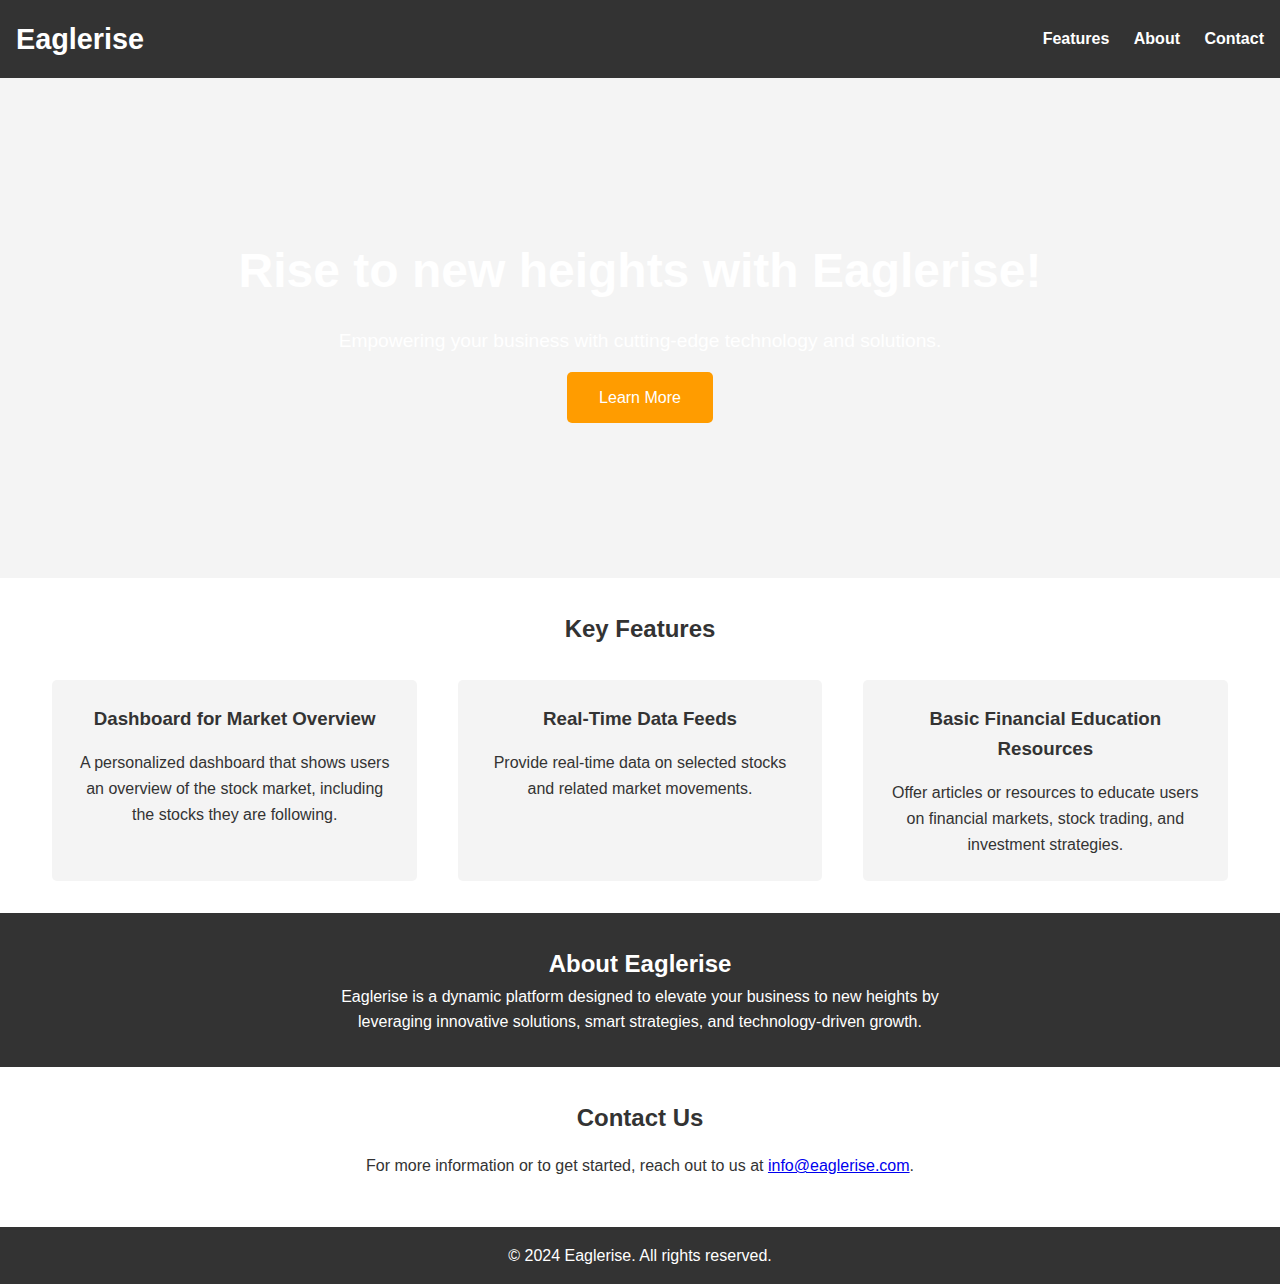
<file: index.html>
<!DOCTYPE html>
<html lang="en">
<head>
    <meta charset="UTF-8">
    <meta name="viewport" content="width=device-width, initial-scale=1.0">
    <meta http-equiv="X-UA-Compatible" content="ie=edge">
    <title>Eaglerise</title>
    <link rel="stylesheet" href="styles.css">
</head>
<body>
    <header>
        <nav>
            <h1>Eaglerise</h1>
            <ul>
                <li><a href="#features">Features</a></li>
                <li><a href="#about">About</a></li>
                <li><a href="#contact">Contact</a></li>
            </ul>
        </nav>
    </header>

    <section class="hero">
        <div class="hero-content">
            <h2>Rise to new heights with Eaglerise!</h2>
            <p>Empowering your business with cutting-edge technology and solutions.</p>
            <a href="#features" class="btn">Learn More</a>
        </div>
    </section>

    <section id="features" class="features-section">
        <h2>Key Features</h2>
        <div class="features-container">
            <div class="feature">
                <h3>Dashboard for Market Overview</h3>
                <p>A personalized dashboard that shows users an overview of the stock market, including the stocks they are following.</p>
            </div>
            <div class="feature">
                <h3>Real-Time Data Feeds</h3>
                <p>Provide real-time data on selected stocks and related market movements.</p>
            </div>
            <div class="feature">
                <h3>Basic Financial Education Resources</h3>
                <p>Offer articles or resources to educate users on financial markets, stock trading, and investment strategies.</p>
            </div>
        </div>
    </section>

    <section id="about" class="about-section">
        <h2>About Eaglerise</h2>
        <p>Eaglerise is a dynamic platform designed to elevate your business to new heights by leveraging innovative solutions, smart strategies, and technology-driven growth.</p>
    </section>

    <section id="contact" class="contact-section">
        <h2>Contact Us</h2>
        <p>For more information or to get started, reach out to us at <a href="mailto:info@eaglerise.com">info@eaglerise.com</a>.</p>
    </section>

    <footer>
        <p>&copy; 2024 Eaglerise. All rights reserved.</p>
    </footer>
</body>
</html>
</file>
<file: styles.css>
/* Basic reset */
* {
    margin: 0;
    padding: 0;
    box-sizing: border-box;
}

/* Body styling */
body {
    font-family: 'Arial', sans-serif;
    line-height: 1.6;
    color: #333;
    background-color: #f4f4f4;
}

/* Header */
header {
    background-color: #333;
    color: #fff;
    padding: 1rem;
}

header nav {
    display: flex;
    justify-content: space-between;
    align-items: center;
}

header h1 {
    font-size: 1.8rem;
}

header ul {
    list-style: none;
}

header ul li {
    display: inline;
    margin-left: 20px;
}

header ul li a {
    color: #fff;
    text-decoration: none;
    font-weight: bold;
}

header ul li a:hover {
    color: #ff9c00;
}

/* Hero Section */
.hero {
    background: url('https://via.placeholder.com/1500x500') no-repeat center center/cover;
    color: white;
    height: 500px;
    display: flex;
    align-items: center;
    justify-content: center;
    text-align: center;
}

.hero-content {
    max-width: 80%;
}

.hero h2 {
    font-size: 3rem;
}

.hero p {
    font-size: 1.2rem;
    margin-top: 1rem;
}

.hero .btn {
    display: inline-block;
    padding: 0.8rem 2rem;
    margin-top: 1rem;
    background-color: #ff9c00;
    color: white;
    text-decoration: none;
    font-size: 1rem;
    border-radius: 5px;
}

.hero .btn:hover {
    background-color: #e58c00;
}

/* Features Section */
.features-section {
    padding: 2rem;
    background-color: white;
    text-align: center;
}

.features-section h2 {
    margin-bottom: 2rem;
}

.features-container {
    display: flex;
    justify-content: space-around;
}

.feature {
    background-color: #f4f4f4;
    padding: 1.5rem;
    border-radius: 5px;
    width: 30%;
}

.feature h3 {
    margin-bottom: 1rem;
}

/* About Section */
.about-section {
    padding: 2rem;
    background-color: #333;
    color: white;
    text-align: center;
}

.about-section p {
    max-width: 600px;
    margin: 0 auto;
}

/* Contact Section */
.contact-section {
    padding: 2rem;
    background-color: white;
    text-align: center;
}

.contact-section p {
    margin: 1rem 0;
}

/* Footer */
footer {
    text-align: center;
    padding: 1rem;
    background-color: #333;
    color: white;
}
</file>
